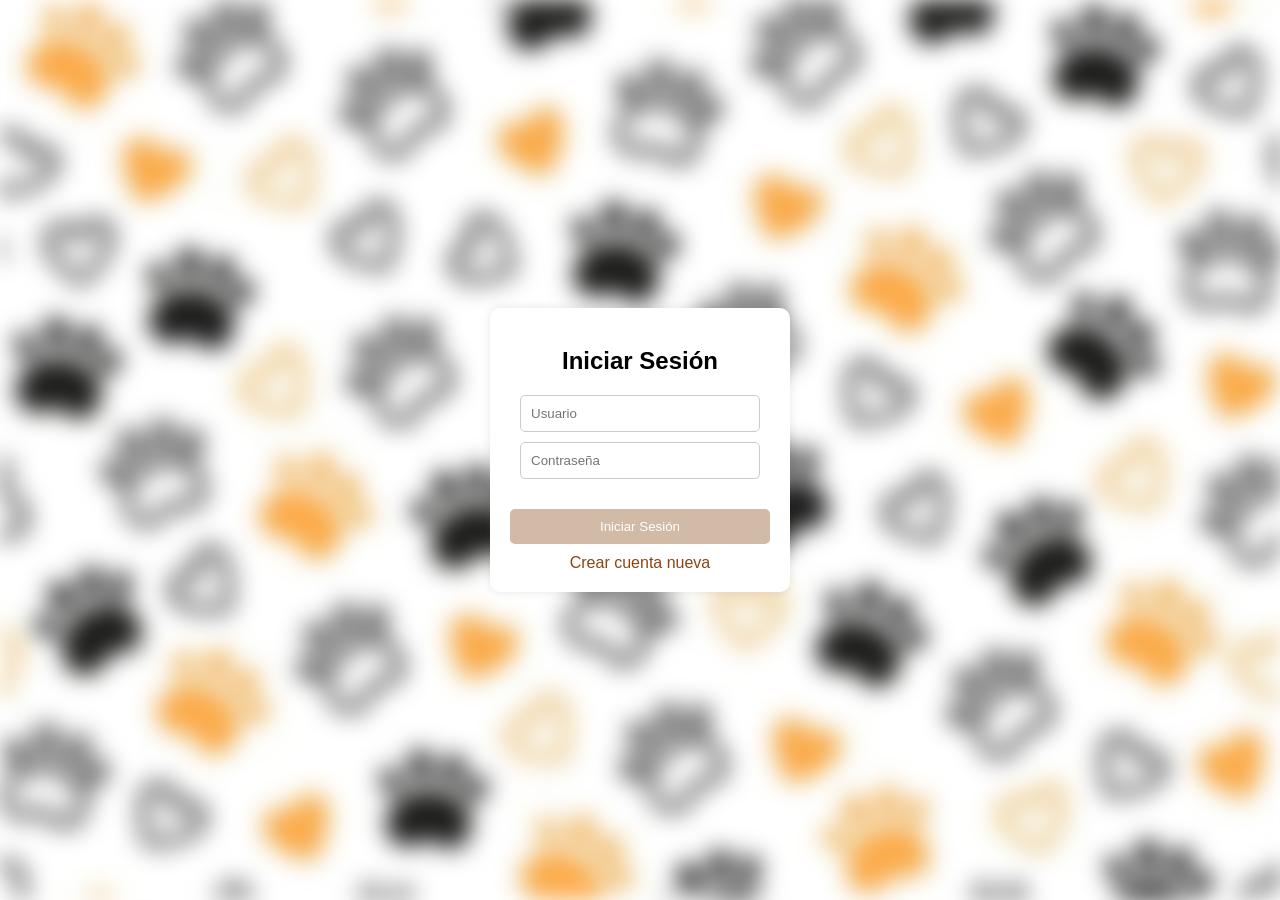
<file: index.html>
<!DOCTYPE html>
<html lang="es">

<head>
    <meta charset="utf-8">
    <title>AutoFeed Paws - Inicio de Sesión</title>
    <link rel="stylesheet" type="text/css" href="style/estilos.css">
    <link rel="icon" href="img/512.png">
    <!-- CSS  -->
    <style>
        /* cuerpo de  página */
        body {
            font-family: Arial, sans-serif;
            margin: 0;
            padding: 0;
            display: flex;
            justify-content: center;
            align-items: center;
            height: 100vh;
        }

        /* bg  */
        body::before {
            content: '';
            position: fixed;
            top: 0;
            left: 0;
            width: 100%;
            height: 100%;
            background: url('img/2.jpg') no-repeat center center fixed;
            background-size: cover;
            filter: blur(12px); /* desenfoque de bg*/
            z-index: -1;
        }

        /* formulario de registro */
        .form-register {
            background-color: #fff;
            border-radius: 10px;
            box-shadow: 0px 0px 10px rgba(0, 0, 0, 0.1);
            width: 300px;
            padding: 20px;
        }

        /* título del formulario */
        .form-titulo {
            text-align: center;
            margin-bottom: 20px;
        }

        /* contenedor de los campos de entrada */
        .contenedor-inputs {
            margin-bottom: 20px;
            text-align: center; /* Centrar los inputs */
        }

        /* campos de entrada */
        .contenedor-inputs input {
            width: calc(100% - 20px);
            padding: 10px;
            margin-bottom: 10px;
            border: 1px solid #ccc;
            border-radius: 5px;
            transition: border-color 0.3s ease;
            text-align: left; /* Ajustar el texto a la izquierda */
        }

        /* campos de entrada cuando están enfocados */
        .contenedor-inputs input:focus {
            border-color: #fc9701ec;
        }

        /*botón de enviar */
        .btn-enviar {
            width: 100%;
            padding: 10px;
            background-color: #7c3e0459;
            color: #fff;
            border: none;
            border-radius: 5px;
            cursor: pointer;
            transition: background-color 0.3s ease;
        }

        /* botón de enviar cuando el cursor está encima */
        .btn-enviar:hover {
            background-color: #b35700a9;
        }

        /* enlace de registro */
        .enlace-registro {
            text-align: center;
            margin-top: 10px;
        }

        /* estilo para el enlace */
        .enlace-registro a {
            color: #8B4513; /* café */
            text-decoration: none; /* quitar subrayado */
        }

        /* estilo para el enlace cuando se pasa el mouse */
        .enlace-registro a:hover {
            text-decoration: underline; /* subrayar al pasar el mouse */
        }
    </style>
</head>

<body>
    <!-- Formulario inicio de sesión -->
    <form action="pagina_principal.html" method="post" class="form-register" id="loginForm" onsubmit="return validar();">
        <!-- Título del formulario -->
        <h2 class="form-titulo">Iniciar Sesión</h2>
        
        <!-- Contenedor campos de entrada -->
        <div class="contenedor-inputs">
            <!-- entrada para el usuario -->
            <input type="text" id="Usuario" name="Usuario" placeholder="Usuario" required>
            <!-- entrada para la contraseña -->
            <input type="password" id="Contraseña" name="Contraseña" placeholder="Contraseña" required>
        </div>
        
        <!-- Botón de enviar -->
        <input type="submit" value="Iniciar Sesión" class="btn-enviar">

        <!-- Enlace para registrar una nueva cuenta -->
        <div class="enlace-registro">
            <a href="registro.html">Crear cuenta nueva</a>
        </div>
    </form>

    <!-- Script para validar el formulario de js -->
    <script src="validar.js"></script>

</body>

</html>
</file>
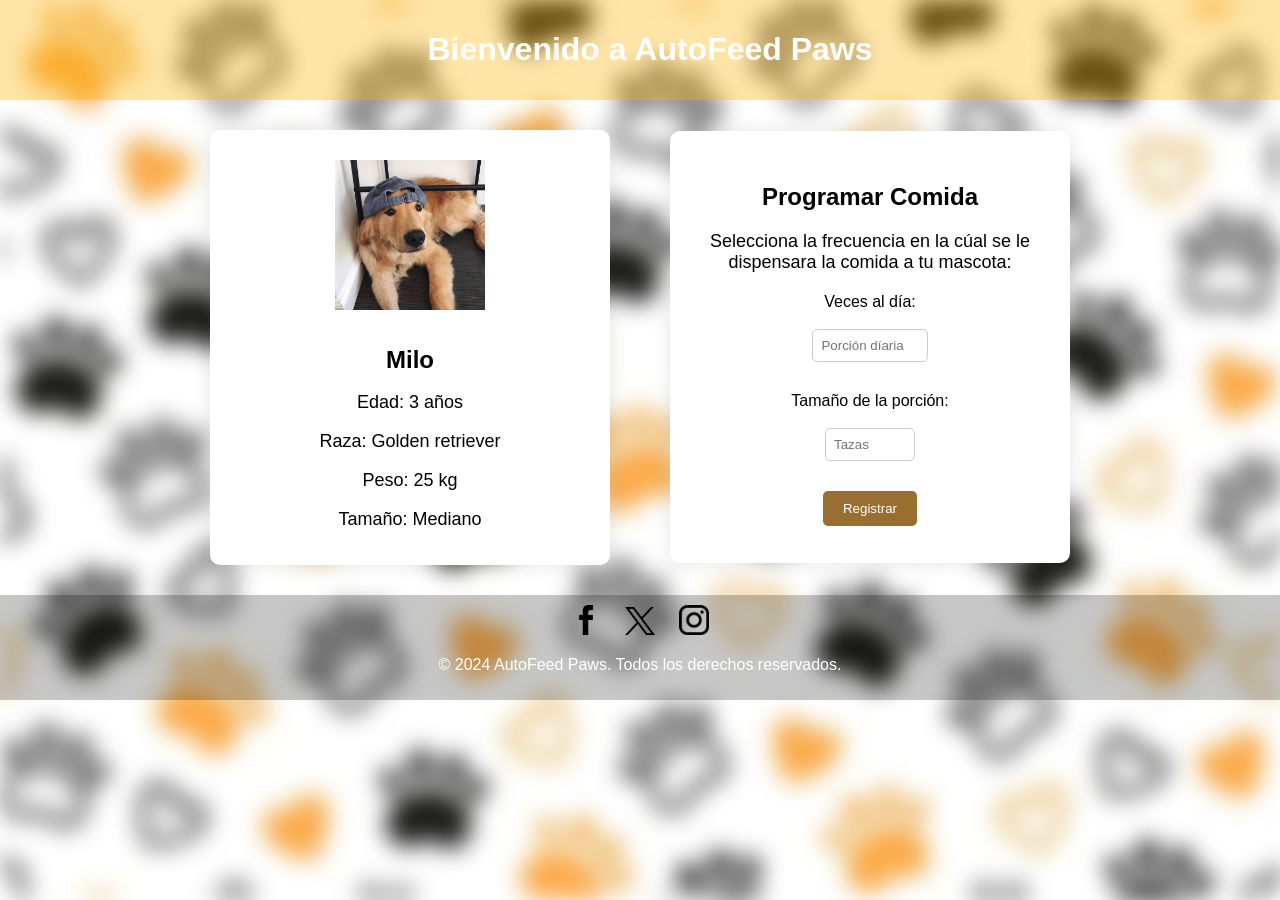
<file: pagina_principal.html>
<!DOCTYPE html>
<html lang="es">

<head>
    <meta charset="utf-8">
    <title>AutoFeed Paws - Página Principal</title>
    <link rel="stylesheet" type="text/css" href="style/estilos.css">
    <link rel="icon" href="img/512.png">
    <!--fondo desenfocado -->
    <style>
        body::before {
            content: '';
            position: fixed;
            top: 0;
            left: 0;
            width: 100%;
            height: 100%;
            background: url('img/2.jpg') no-repeat center center fixed;
            background-size: cover;
            filter: blur(12px); /* desenfoque de bg*/
            z-index: -1;
        }
    </style>
</head>

<body>

    <!-- Encabezado de página -->
    <header class="header" id="header">
        <div class="header-content">
            <h1>Bienvenido a AutoFeed Paws</h1>
        </div>
    </header>
    
    <!-- Contenedor de las secciones -->
    <div class="section-container">
        <!-- Sección de información del perro -->
        <section>
            <div id="profileImage">
                <img src="img/7.jpg" alt="Foto de perfil del perro" style="width: 150px; height: auto; ;">
            </div>
            <div id="dogInfo">
                <h4 style="font-size: 24px; margin-bottom: 10px;">Milo</h4>
                <p style="font-size: 18px; margin-bottom: 5px;">Edad: 3 años</p>
                <p style="font-size: 18px; margin-bottom: 5px;">Raza: Golden retriever</p>
                <p style="font-size: 18px; margin-bottom: 5px;">Peso: 25 kg</p>
                <p style="font-size: 18px; margin-bottom: 5px;">Tamaño: Mediano</p>
            </div>
        </section>

        <!-- Sección de programación de comida -->
        <section id="mealSection">
            <h4>Programar Comida</h4>
            <p> </p>
            <p>Selecciona la frecuencia en la cúal se le dispensara la comida a tu mascota:</p>
            <div>
                <label for="timesPerDay">Veces al día:</label>
                <p> </p>

                
                <input type="number" id="timesPerDay" name="timesPerDay" min="1" max="3" step="1" placeholder="Porción díaria" style="width: 32%;">


            </div>
            <div>
                <label for="mealSize">Tamaño de la porción:</label>
                <p> </p>
                
                <input type="number" id="mealSize" name="mealSize" min="1" max="5" step="1" placeholder="Tazas" style="width: 25%;">
            </div>
            <!-- Botón para registró de la comida -->
            <button class="btn-registrar" onclick="registrarComida()">Registrar</button>
        </section>
    </div>

    <!-- footer-->
    <div class="footer-container">
        <footer>
            <!-- Iconos de redes sociales -->
            <ul class="social-icons">
                <li><a href="#" target="_blank"><img src="img/fb.png" alt="Facebook"></a></li>
                <li><a href="#" target="_blank"><img src="img/x.png" alt="Twitter"></a></li>
                <li><a href="#" target="_blank"><img src="img/ig.png" alt="Instagram"></a></li>
            </ul>
            <!-- Derechos de autor -->
            <p>&copy; 2024 AutoFeed Paws. Todos los derechos reservados.</p>
        </footer>
    </div>

    <!-- Pop-up -->
    <div class="popup" id="popup">
        Comida programada
    </div>

    <!-- Script para validar el formulario js -->
    <script src="validar.js"></script>

</body>

</html>
</file>
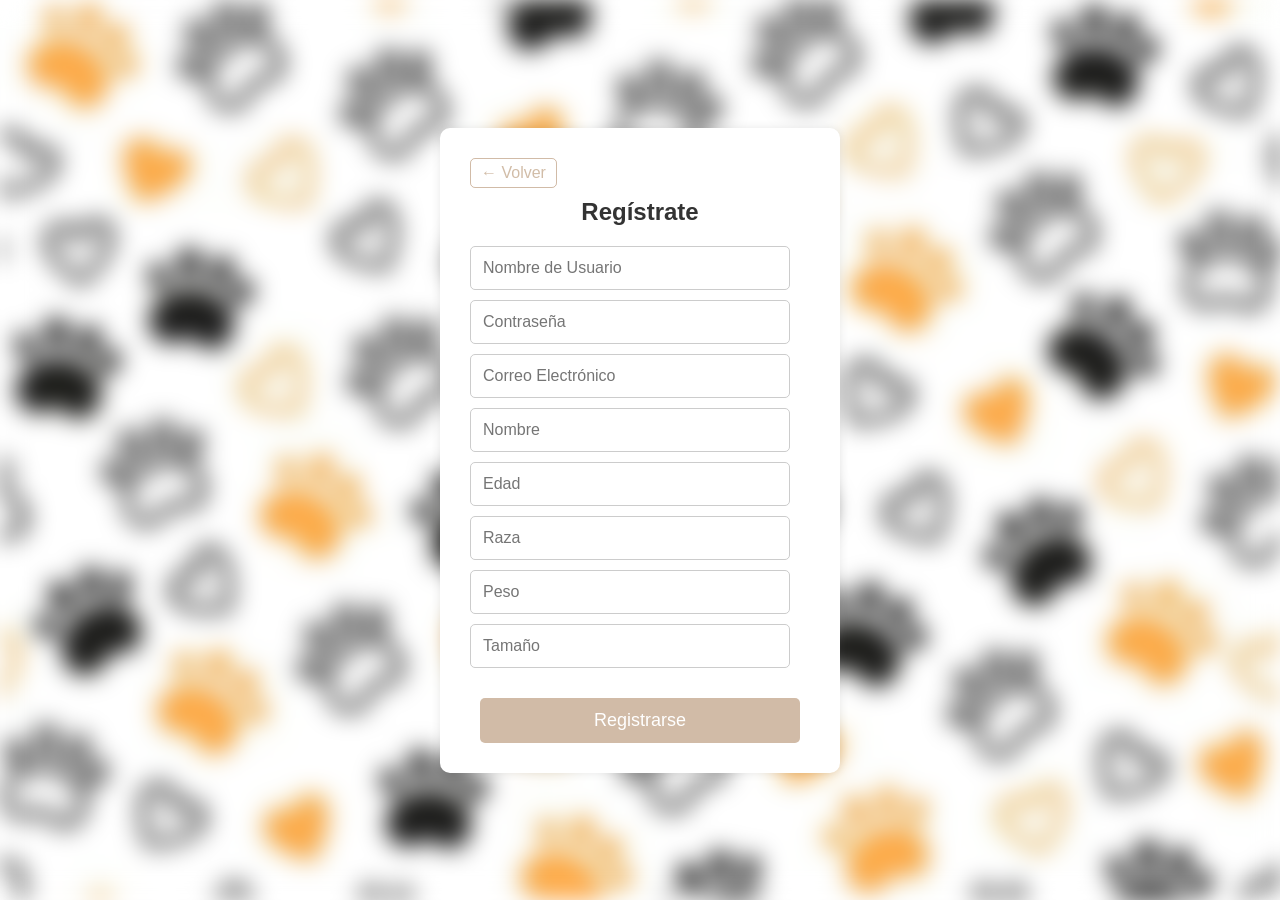
<file: registro.html>
<!DOCTYPE html>
<html lang="es">

<head>
    <meta charset="utf-8">
    <title>AutoFeed Paws - Registro</title>
    <link rel="stylesheet" type="text/css" href="style/estilos.css">
    <link rel="icon" href="img/512.png">
    <!-- CSS  -->
    <style>
        /* cuerpo de página */
        body {
            font-family: Arial, sans-serif;
            margin: 0;
            padding: 0;
            display: flex;
            justify-content: center;
            align-items: center;
            height: 100vh;
        }

        /* bg  */
        body::before {
            content: '';
            position: fixed;
            top: 0;
            left: 0;
            width: 100%;
            height: 100%;
            background: url('img/2.jpg') no-repeat center center fixed;
            background-size: cover;
            filter: blur(12px); /* desenfoque de bg*/
            z-index: -1;
        }

        /* formulario de registro */
        .form-register {
            background-color: #fff;
            border-radius: 10px;
            box-shadow: 0px 0px 10px rgba(0, 0, 0, 0.1);
            width: 400px; /* Ajustar el ancho del formulario */
            padding: 30px;
            display: flex;
            flex-direction: column;
            align-items: center;
        }

        /* título del formulario */
        .form-titulo {
            text-align: center;
            margin-bottom: 20px;
            margin-top: 10px; /* Reducir el margen superior */
            font-size: 24px;
            color: #333;
        }

        /* contenedor de los campos de entrada */
        .contenedor-inputs {
            width: 100%;
            margin-bottom: 20px;
        }

        /* campos de entrada */
        .contenedor-inputs input {
            width: calc(100% - 20px);
            padding: 12px;
            margin-bottom: 10px;
            border: 1px solid #ccc;
            border-radius: 5px;
            transition: border-color 0.3s ease;
            font-size: 16px;
        }

        /* campos de entrada cuando están enfocados */
        .contenedor-inputs input:focus {
            border-color: #fc9701ec;
        }

        /* botón de enviar */
        .btn-enviar {
            width: calc(100% - 20px);
            padding: 12px;
            background-color: #7c3e0459; /* Mismo color del formulario de inicio de sesión */
            color: #fff;
            border: none;
            border-radius: 5px;
            cursor: pointer;
            font-size: 18px;
            transition: background-color 0.3s ease;
            text-align: center;
            text-decoration: none;
        }

        /* botón de enviar cuando el cursor está encima */
        .btn-enviar:hover {
            background-color: #b35700a9;
        }

        /* botón de volver */
        .btn-volver {
            padding: 5px 10px;
            background-color: transparent;
            border: 1px solid #7c3e0459;
            border-radius: 5px;
            color: #7c3e0459;
            text-decoration: none;
            font-size: 16px;
            transition: background-color 0.3s ease, color 0.3s ease;
            align-self: flex-start;
        }

        /* botón de volver cuando el cursor está encima */
        .btn-volver:hover {
            background-color: #7c3e0459;
            color: #fff;
        }
    </style>
</head>

<body>
    <!-- Formulario de registro -->
    <form action="javascript:void(0);" method="post" class="form-register" id="registerForm">

        <!-- Botón de volver -->
        <a href="index.html" class="btn-volver">&#8592; Volver</a>

        <!-- Título del formulario -->
        <h2 class="form-titulo">Regístrate</h2>
        
        <!-- Contenedor campos de entrada -->
        <div class="contenedor-inputs">
            <!-- Nombre de usuario -->
            <input type="text" id="nombreUsuario" name="nombreUsuario" placeholder="Nombre de Usuario" required>
            <!-- Contraseña -->
            <input type="password" id="contraseña" name="contraseña" placeholder="Contraseña" required>
            <!-- Email -->
            <input type="email" id="email" name="email" placeholder="Correo Electrónico" required>
            <!-- Nombre -->
            <input type="text" id="nombre" name="nombre" placeholder="Nombre" required>
            <!-- Edad -->
            <input type="number" id="edad" name="edad" placeholder="Edad" required>
            <!-- Raza -->
            <input type="text" id="raza" name="raza" placeholder="Raza" required>
            <!-- Peso -->
            <input type="number" id="peso" name="peso" placeholder="Peso" required>
            <!-- Tamaño -->
            <input type="text" id="tamaño" name="tamaño" placeholder="Tamaño" required>
        </div>
        
        <!-- Botón de enviar -->
        <input type="submit" value="Registrarse" class="btn-enviar">
    </form>

    <!-- Script para validar el formulario de JavaScript -->
    <script src="validar.js"></script>
    <script>
        // Función para mostrar el mensaje después de enviar el formulario
        document.getElementById("registerForm").addEventListener("submit", function(event) {
            event.preventDefault(); // Evitar que el formulario se envíe normalmente
            mostrarMensaje(); // Mostrar el mensaje
        });
    
        // Función para mostrar el mensaje
        function mostrarMensaje() {
            alert("¡Datos registrados!");
        }
    </script>
</body>

</html>
</file>
<file: style/estilos.css>
/* Establecer el modelo de caja para incluir el padding y el borde en el ancho y alto */
* {
    box-sizing: border-box;
}

/* Estilos para el cuerpo de la página */
body {
    font-family: 'Arial', sans-serif;
    display: flex;
    flex-direction: column;
    min-height: 100vh; /* El cuerpo ocupa al menos el 100% del alto de la ventana */
    margin: 0; /* Eliminar el margen predeterminado */
}

/* Estilos para el encabezado */
.header {
    background-color: #ffb30057; /* Color de fondo con transparencia */
    color: #fff; /* Color del texto */
    padding: 10px; /* Espaciado interno */
    text-align: center; /* Alineación del texto al centro */
    position: fixed; /* Encabezado fijo en la parte superior */
    width: 100%; /* Ancho completo */
    top: 0; /* Colocar en la parte superior */
}

/* Estilos para el contenido del encabezado */
.header-content {
    margin-left: 20px; /* Margen izquierdo */
}

/* Contenedor de las secciones */
.section-container {
    display: flex; /* Mostrar como un contenedor flexible */
    justify-content: center; /* Centrar horizontalmente */
    align-items: center; /* Centrar verticalmente */
    margin-top: 100px; /* Margen superior */
}

/* Estilos para las secciones */
section {
    flex: 1; /* Ocupar todo el espacio disponible */
    padding: 30px; /* Espaciado interno */
    background-color: #fff; /* Color de fondo */
    box-shadow: 0 0 20px rgba(0, 0, 0, 0.1); /* Sombra */
    border-radius: 10px; /* Borde redondeado */
    max-width: 400px; /* Ancho máximo */
    margin: 30px; /* Margen externo */
    text-align: center; /* Alineación del texto al centro */
}

/* Estilos específicos para la sección de programar comida */
#mealSection {
    margin: 30px; /* Margen externo */
    height: 432px; /* Altura */
    padding: 20px; /* Espaciado interno */
    text-align: center; /* Alineación del texto al centro */
}

/* Estilos para los títulos en la sección de programar comida */
#mealSection h4 {
    font-size: 24px; /* Tamaño de fuente */
    margin-bottom: 20px; /* Margen inferior */
}

#mealSection div {
    margin-top: 20px;
}

/* Estilos para las etiquetas en la sección de programar comida */
#mealSection label {
    font-size: 16px; /* Tamaño de fuente */
    margin-bottom: 5px; /* Margen inferior */
}

/* Estilos para los párrafos en la sección de programar comida */
#mealSection p {
    font-size: 18px; /* Tamaño de fuente */
    margin-bottom: 10px; /* Margen inferior */
}

/* Estilos para los inputs de número y select en la sección de programar comida */
#mealSection input[type="number"],
#mealSection select {
    width: 100%; /* Ancho completo */
    padding: 8px; /* Espaciado interno */
    margin-bottom: 10px; /* Margen inferior */
    border-radius: 5px; /* Borde redondeado */
    border: 1px solid #ccc; /* Borde */
}

/* Estilos para el botón de registrar */
.btn-registrar {
    margin-top: 20px; /* Margen superior */
    padding: 10px 20px; /* Espaciado interno */
    background-color: #996f31; /* Color de fondo */
    color: #fff; /* Color del texto */
    border: none; /* Sin borde */
    border-radius: 5px; /* Borde redondeado */
    cursor: pointer; /* Cambiar el cursor al pasar el mouse */
    transition: background-color 0.3s ease; /* Transición suave */
}

.btn-registrar:hover {
    background-color: #805228; /* Cambiar color de fondo al pasar el mouse */
}

/* Estilos para el contenedor del footer */
.footer-container footer {
    background-color: #00000038; /* Color de fondo con transparencia */
    color: #fff; /* Color del texto */
    padding: 10px 0; /* Espaciado interno superior e inferior */
    text-align: center; /* Alineación del texto al centro */
}

/* Estilos para los iconos sociales */
.social-icons {
    list-style: none; /* Quitar la viñeta de la lista */
    padding: 0; /* Quitar el relleno */
    margin: 0; /* Quitar el margen */
}

.social-icons li {
    display: inline-block; /* Mostrar en línea */
    margin: 0 10px; /* Margen izquierdo y derecho */
}

.social-icons a {
    color: #fff; /* Color del texto */
    text-decoration: none; /* Quitar subrayado */
    font-size: 20px; /* Tamaño de fuente */
}

.social-icons a img {
    width: 30px; /* Ancho */
    height: auto; /* Altura automática */
}

/* Estilos para el cuadro emergente */
.popup {
    position: fixed; /* Posición fija */
    top: 50%; /* Posición en la mitad superior */
    left: 50%; /* Posición en la mitad izquierda */
    transform: translate(-50%, -50%); /* Centrar horizontal y verticalmente */
    background-color: rgba(94, 61, 31, 0.356); /* Color de fondo con transparencia */
    padding: 20px; /* Espaciado interno */
    border-radius: 10px; /* Borde redondeado */
    box-shadow: 0 0 20px rgba(0, 0, 0, 0.1); /* Sombra */
    z-index: 999; /* Z-index para colocarlo por encima del resto del contenido */
    display: none; /* Ocultar por defecto */
}

/* Estilos para el input de tamaño de comida */
input#mealSize {
    width: 60px; /* Ancho */
    padding: 5px; /* Espaciado interno */
}
</file>
